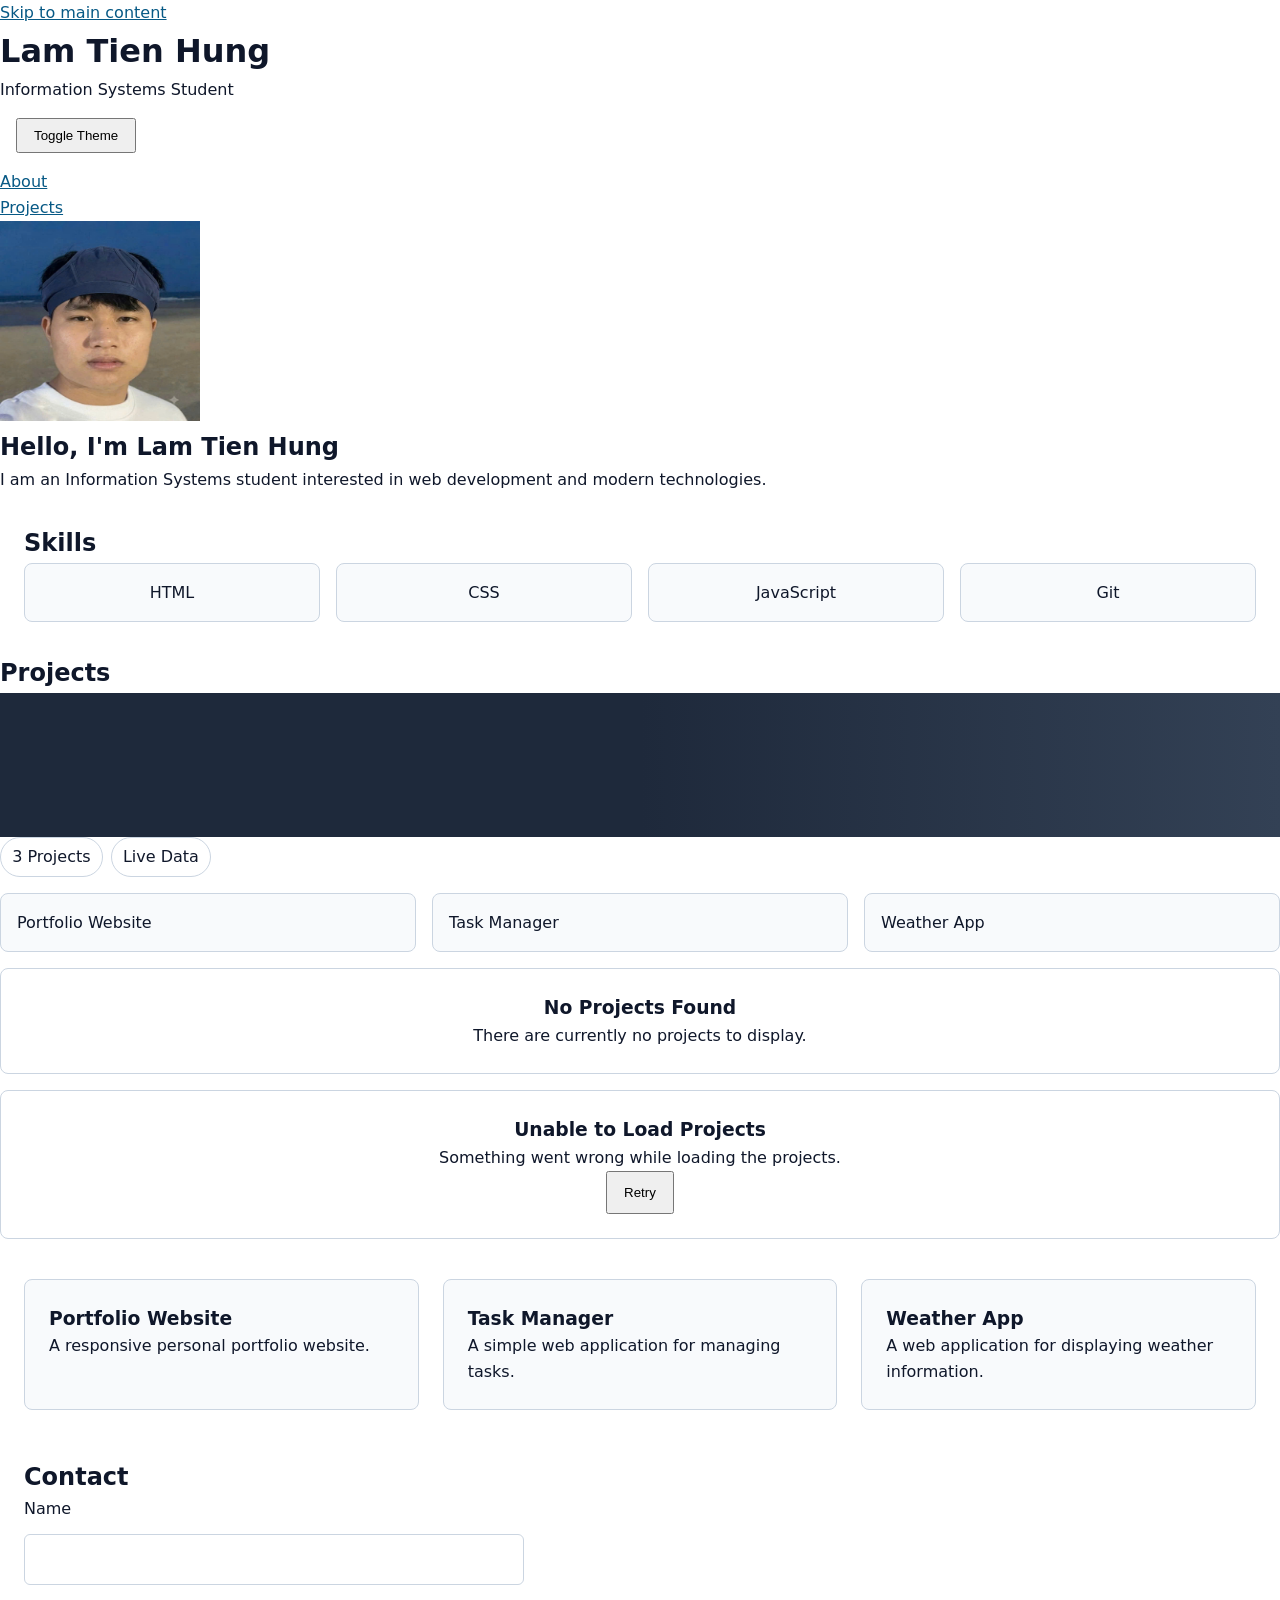
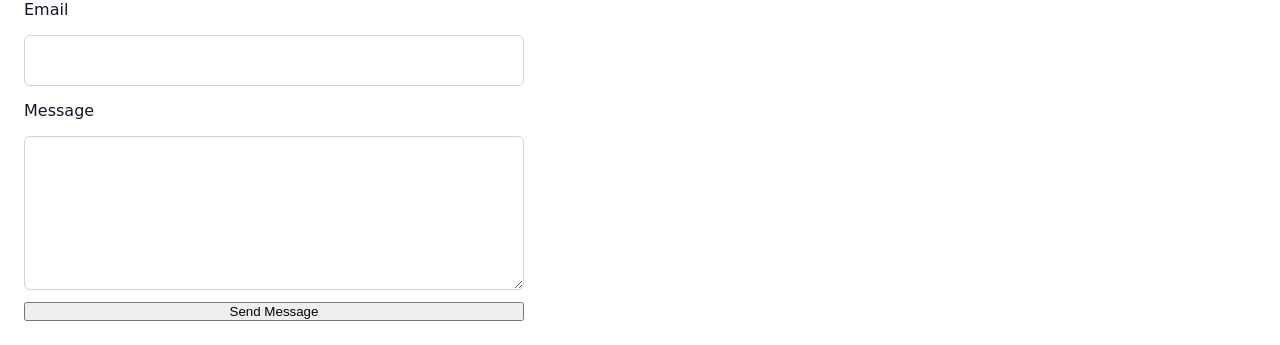
<file: index.html>
<!DOCTYPE html>
<html lang="en">
<head>
    <meta charset="UTF-8">
    <!-- M3: Content Security Policy -->
<meta
    http-equiv="Content-Security-Policy"
    content="
        default-src 'self';
        script-src 'self';
        style-src 'self';
        img-src 'self' data:;
        font-src 'self';
        connect-src 'self';
        object-src 'none';
        base-uri 'self';
        form-action 'self';
    "
>
    <meta name="viewport" content="width=device-width, initial-scale=1.0">
    <title>Developer Portfolio</title>
    <link rel="stylesheet" href="style.css">
    <link rel="icon" href="data:,">
</head>
<body>
    <!-- ATOMIC MILESTONE T-01: No div tags allowed -->

    <a href="#main-content" class="skip-link">
        Skip to main content
    </a>

    <header role="banner">
    <h1>Lam Tien Hung</h1>

    <p>Information Systems Student</p>

    <button id="theme-toggle" type="button">
        Toggle Theme
    </button>
</header>

    <nav role="navigation" aria-label="Primary">
        <ul>
            <li>
                <a href="#about">About</a>
            </li>

            <li>
                <a href="#projects">Projects</a>
            </li>
        </ul>
    </nav>

    <main id="main-content" role="main">
        <section id="hero">
    <picture>
        <source srcset="assets/avatar.webp" type="image/webp">
        <img
            src="assets/avatar.webp"
            alt="Portfolio avatar"
            width="200"
            height="200">
    </picture>

    <h2>Hello, I'm Lam Tien Hung</h2>

    <p>
        I am an Information Systems student interested in
        web development and modern technologies.
    </p>
</section>
    <section id="skills">
    <h2>Skills</h2>

    <ul class="skills-grid">
        <li>HTML</li>
        <li>CSS</li>
        <li>JavaScript</li>
        <li>Git</li>
    </ul>
</section>
        <section id="projects">
    <h2>Projects</h2>
            <section class="skeleton-list" aria-label="Loading projects">
    <article class="skeleton-item"></article>
    <article class="skeleton-item"></article>
    <article class="skeleton-item"></article>
</section>
<section class="live-state">
    <header class="metadata">
        <span class="badge">3 Projects</span>
        <span class="badge">Live Data</span>
    </header>

    <ul class="data-grid">
        <li>Portfolio Website</li>
        <li>Task Manager</li>
        <li>Weather App</li>
    </ul>
</section>
<!-- SUB-TASK T-03B: Live Data State -->
<section class="live-state">
<section class="empty-state">
    <h3>No Projects Found</h3>
    <p>There are currently no projects to display.</p>
</section>
<section class="error-state">
    <h3>Unable to Load Projects</h3>
    <p>Something went wrong while loading the projects.</p>

    <button type="button">
        Retry
    </button>
</section>
    <section class="project-grid">

        <article class="project-card">
            <h3>Portfolio Website</h3>
            <p>A responsive personal portfolio website.</p>
        </article>

        <article class="project-card">
            <h3>Task Manager</h3>
            <p>A simple web application for managing tasks.</p>
        </article>

        <article class="project-card">
            <h3>Weather App</h3>
            <p>A web application for displaying weather information.</p>
        </article>

    </section>
</section>
<section id="contact">
    <h2>Contact</h2>

    <form>
        <label for="name">Name</label>
        <input type="text" id="name" name="name" required>

        <label for="email">Email</label>
        <input type="email" id="email" name="email" required>

        <label for="message">Message</label>
        <textarea id="message" name="message" rows="5" required></textarea>

        <button type="submit">Send Message</button>
    </form>
</section>
    </main>
    <script src="script.js"></script>
</body>
</html>
</file>
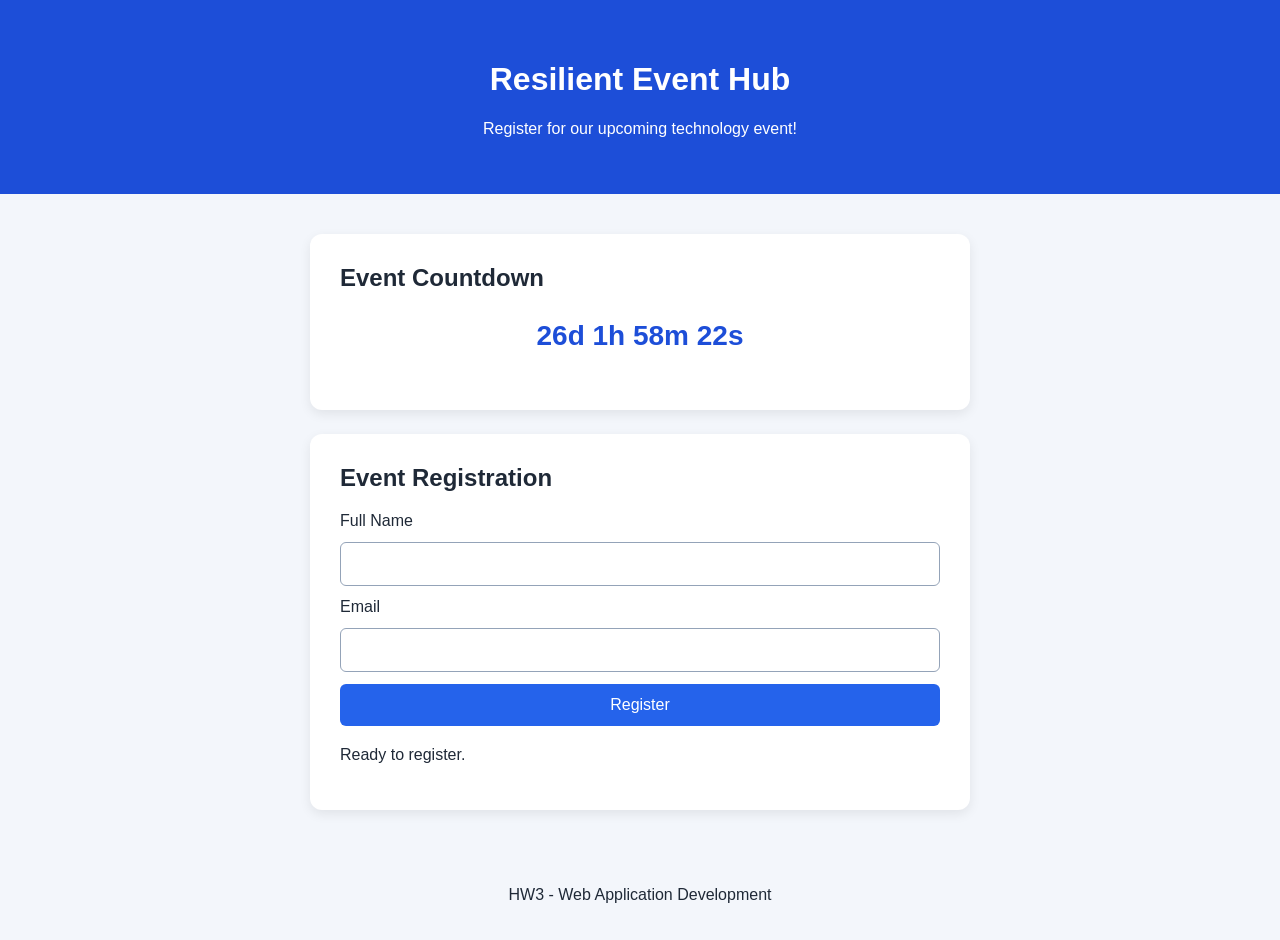
<file: HW3-EventHub/index.html>
<!DOCTYPE html>
<html lang="en">
<head>
    <meta charset="UTF-8">
    <meta name="viewport" content="width=device-width, initial-scale=1.0">
    <title>Resilient Event Hub</title>
    <link rel="stylesheet" href="style.css">
    <script src="script.js" defer></script>
</head>
<body>
    <header>
        <h1>Resilient Event Hub</h1>
        <p>Register for our upcoming technology event!</p>
    </header>

    <main>
        <section aria-labelledby="countdown-title">
            <h2 id="countdown-title">Event Countdown</h2>

            <p id="countdown" role="timer">
                Loading countdown...
            </p>
        </section>

        <section aria-labelledby="registration-title">
            <h2 id="registration-title">Event Registration</h2>

            <form id="registration-form">
                <label for="full-name">Full Name</label>
                <input
                    type="text"
                    id="full-name"
                    name="fullName"
                    required
                >

                <label for="email">Email</label>
                <input
                    type="email"
                    id="email"
                    name="email"
                    required
                >

                <button type="submit" id="submit-btn">
                    Register
                </button>
            </form>

            <p id="form-status" role="status" aria-live="polite">
                Ready to register.
            </p>
        </section>
    </main>

    <footer>
        <p>HW3 - Web Application Development</p>
    </footer>
</body>
</html>
</file>
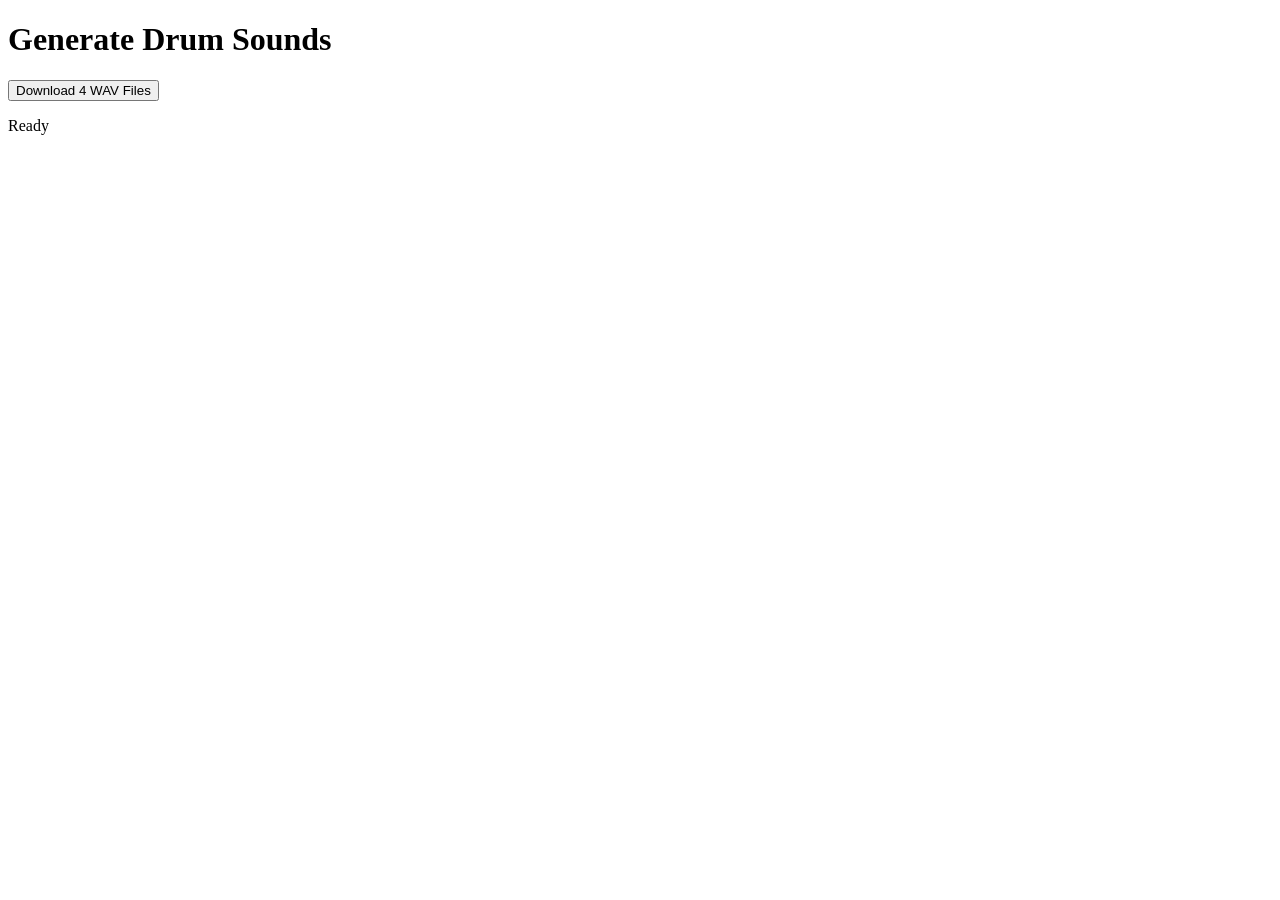
<file: HW2-DrumKit/generate-sounds.html>
<!DOCTYPE html>
<html lang="en">
<head>
  <meta charset="UTF-8">
  <title>Generate Drum Sounds</title>
</head>
<body>
  <h1>Generate Drum Sounds</h1>
  <button id="generate">Download 4 WAV Files</button>
  <p id="status">Ready</p>

  <script>
    const sampleRate = 44100;

    function makeSound(type) {
      const duration = {
        kick: 0.5,
        snare: 0.3,
        hihat: 0.15,
        clap: 0.3
      }[type];

      const count = Math.floor(duration * sampleRate);
      const samples = new Float32Array(count);

      let phase = 0;

      for (let i = 0; i < count; i++) {
        const t = i / sampleRate;
        const noise = Math.random() * 2 - 1;
        let value = 0;

        if (type === "kick") {
          const freq = 50 + 120 * Math.exp(-t * 30);
          phase += 2 * Math.PI * freq / sampleRate;
          value = Math.sin(phase) * Math.exp(-t * 12);
        }

        if (type === "snare") {
          value = (
            noise * 0.8 +
            Math.sin(2 * Math.PI * 180 * t) * 0.2
          ) * Math.exp(-t * 18);
        }

        if (type === "hihat") {
          value = noise * Math.exp(-t * 45);
        }

        if (type === "clap") {
          const burst =
            Math.exp(-t * 30) *
            (0.5 + 0.5 * Math.cos(2 * Math.PI * 35 * t));
          value = noise * burst;
        }

        samples[i] = Math.max(-1, Math.min(1, value));
      }

      return samples;
    }

    function toWav(samples) {
      const buffer = new ArrayBuffer(44 + samples.length * 2);
      const view = new DataView(buffer);

      function writeString(offset, str) {
        for (let i = 0; i < str.length; i++) {
          view.setUint8(offset + i, str.charCodeAt(i));
        }
      }

      writeString(0, "RIFF");
      view.setUint32(4, 36 + samples.length * 2, true);
      writeString(8, "WAVE");
      writeString(12, "fmt ");
      view.setUint32(16, 16, true);
      view.setUint16(20, 1, true);
      view.setUint16(22, 1, true);
      view.setUint32(24, sampleRate, true);
      view.setUint32(28, sampleRate * 2, true);
      view.setUint16(32, 2, true);
      view.setUint16(34, 16, true);
      writeString(36, "data");
      view.setUint32(40, samples.length * 2, true);

      for (let i = 0; i < samples.length; i++) {
        view.setInt16(
          44 + i * 2,
          Math.round(samples[i] * 32767),
          true
        );
      }

      return new Blob([buffer], { type: "audio/wav" });
    }

    document.getElementById("generate").onclick = () => {
      const sounds = ["kick", "snare", "hihat", "clap"];

      sounds.forEach((name, index) => {
        setTimeout(() => {
          const blob = toWav(makeSound(name));
          const url = URL.createObjectURL(blob);
          const link = document.createElement("a");

          link.href = url;
          link.download = name + ".wav";
          document.body.appendChild(link);
          link.click();
          link.remove();

          setTimeout(() => URL.revokeObjectURL(url), 10000);
        }, index * 500);
      });

      document.getElementById("status").textContent =
        "Generating 4 WAV files...";
    };
  </script>
</body>
</html>
</file>
<file: style.css>
:root {
    --bg-primary: #ffffff;
    --text-primary: #0f172a;
    --accent: #0284c7;
    --card-bg: #f8fafc;
    --border-color: #cbd5e1;
}
[data-theme="dark"] {
    --bg-primary: #0f172a;
    --text-primary: #f8fafc;
    --accent: #38bdf8;
    --card-bg: #1e293b;
    --border-color: #475569;
}
*,
*::before,
*::after {
    box-sizing: border-box;
    margin: 0;
    padding: 0;
}

body {
    background-color: var(--bg-primary);
    color: var(--text-primary);
    font-family: system-ui, -apple-system, sans-serif;
    line-height: 1.6;
}
.project-grid {
    display: grid;
    grid-template-columns: repeat(auto-fit, minmax(280px, 1fr));
    gap: 1.5rem;
    padding: 1.5rem;
}

.project-card {
    background-color: var(--card-bg);
    border: 1px solid var(--border-color);
    border-radius: 8px;
    padding: 1.5rem;
}
#theme-toggle {
    margin: 1rem;
    padding: 0.5rem 1rem;
    cursor: pointer;
}
#skills {
    padding: 2rem 1.5rem;
}

.skills-grid {
    display: grid;
    grid-template-columns: repeat(auto-fit, minmax(150px, 1fr));
    gap: 1rem;
    list-style: none;
    padding: 0;
}

.skills-grid li {
    background-color: var(--card-bg);
    border: 1px solid var(--border-color);
    border-radius: 8px;
    padding: 1rem;
    text-align: center;
}
#contact {
    padding: 1.5rem;
}

#contact form {
    display: grid;
    gap: 0.75rem;
    max-width: 500px;
}

#contact input,
#contact textarea {
    width: 100%;
    padding: 0.75rem;
    border: 1px solid var(--border-color);
    border-radius: 6px;
    font: inherit;
}

#contact textarea {
    resize: vertical;
}

/* SUB-TASK T-03A: Pure CSS Shimmer Skeleton */

.skeleton-item {
    height: 48px;
    background: linear-gradient(
        90deg,
        #1e293b 25%,
        #334155 50%,
        #1e293b 75%
    );
    background-size: 200% 100%;
    animation: shimmer 1.5s infinite;
}

@keyframes shimmer {
    0% {
        background-position: 200% 0;
    }

    100% {
        background-position: -200% 0;
    }
}

.metadata {
    display: flex;
    gap: 0.5rem;
    margin-bottom: 1rem;
}

.badge {
    padding: 0.4rem 0.7rem;
    border: 1px solid var(--border-color);
    border-radius: 999px;
}

.data-grid {
    display: grid;
    grid-template-columns: repeat(auto-fit, minmax(180px, 1fr));
    gap: 1rem;
    list-style: none;
    padding: 0;
}

.data-grid li {
    background-color: var(--card-bg);
    border: 1px solid var(--border-color);
    border-radius: 8px;
    padding: 1rem;
}

.empty-state,
.error-state {
    padding: 1.5rem;
    margin: 1rem 0;
    border: 1px solid var(--border-color);
    border-radius: 8px;
    text-align: center;
}

.error-state button {
    padding: 0.75rem 1rem;
    cursor: pointer;
}

/* Accessible link colors */
:root {
  --link-color: #075985;
}

[data-theme="dark"] {
  --link-color: #7dd3fc;
}

a {
  color: var(--link-color);
}
/* M2: Keyboard Navigation */
:focus-visible {
    outline: 3px solid #38bdf8;
    outline-offset: 3px;
}
</file>
<file: HW3-EventHub/style.css>
* {
    box-sizing: border-box;
}

body {
    margin: 0;
    font-family: Arial, sans-serif;
    background: #f3f6fb;
    color: #1f2937;
}

header {
    background: #1d4ed8;
    color: white;
    text-align: center;
    padding: 40px 20px;
}

main {
    max-width: 700px;
    margin: 40px auto;
    padding: 0 20px;
}

section {
    background: white;
    padding: 30px;
    margin-bottom: 24px;
    border-radius: 12px;
    box-shadow: 0 4px 12px rgba(0, 0, 0, 0.08);
}

h2 {
    margin-top: 0;
}

#countdown {
    font-size: 28px;
    font-weight: bold;
    color: #1d4ed8;
    text-align: center;
}

form {
    display: flex;
    flex-direction: column;
    gap: 12px;
}

input {
    padding: 12px;
    border: 1px solid #94a3b8;
    border-radius: 6px;
    font-size: 16px;
}

button {
    padding: 12px;
    border: none;
    border-radius: 6px;
    background: #2563eb;
    color: white;
    font-size: 16px;
    cursor: pointer;
}

button:hover {
    background: #1d4ed8;
}

button:disabled {
    opacity: 0.6;
    cursor: not-allowed;
}

#form-status {
    margin-top: 20px;
}

footer {
    text-align: center;
    padding: 20px;
}

/* Form status feedback */

#form-status[data-state="success"] {
    color: #15803d;
    font-weight: bold;
}

#form-status[data-state="error"] {
    color: #dc2626;
    font-weight: bold;
}

#form-status[data-state="submitting"] {
    color: #1d4ed8;
}
</file>
